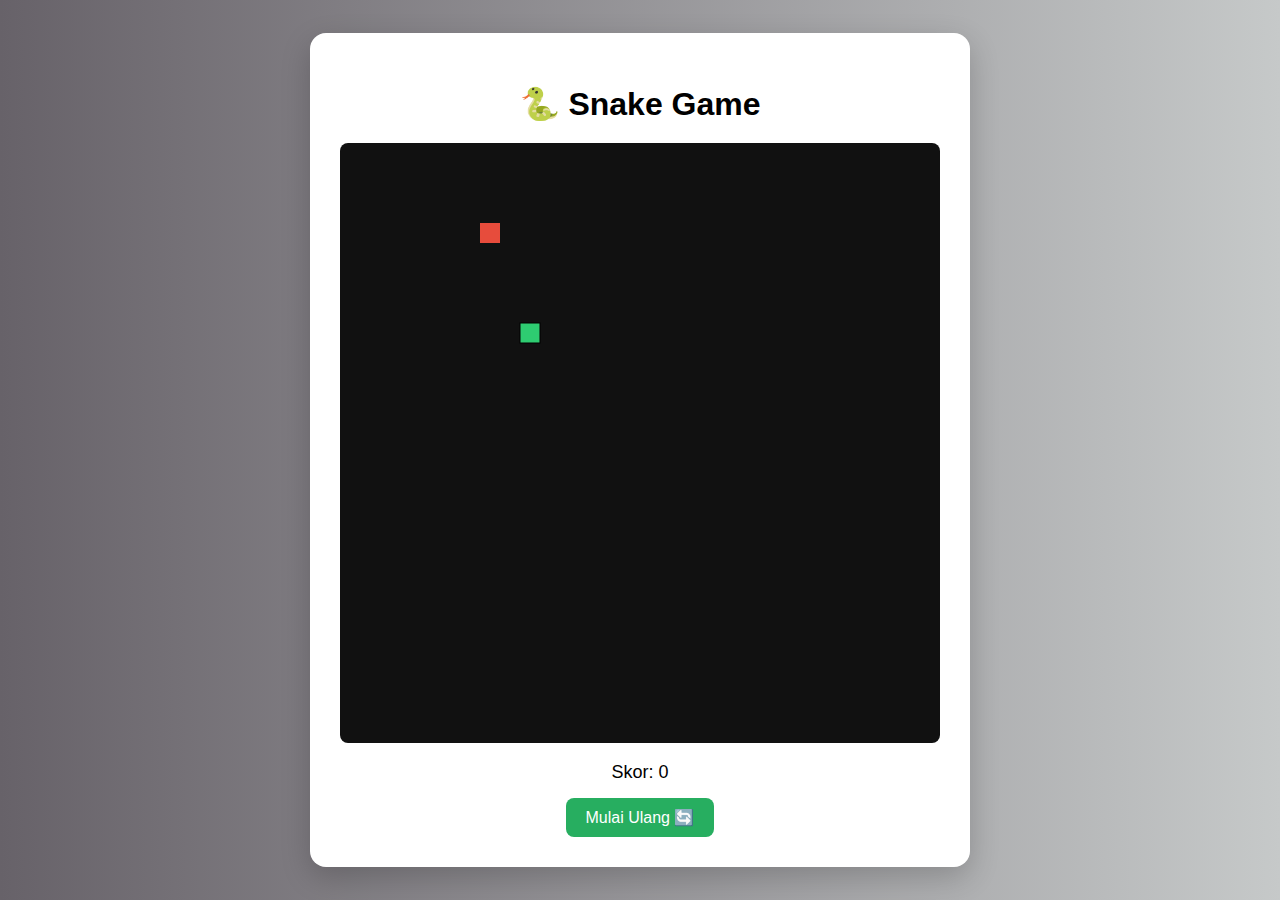
<file: snake-game/index.html>
<!DOCTYPE html>
<html lang="id">
<head>
  <meta charset="UTF-8">
  <meta name="viewport" content="width=device-width, initial-scale=1.0">
  <title>Game Ular (Snake)</title>
  <link rel="stylesheet" href="style.css">
</head>
<body>
  <div class="container">
    <h1>🐍 Snake Game</h1>
    <canvas id="gameCanvas" width="600" height="600"></canvas>
    <div class="score">Skor: <span id="score">0</span></div>
    <button onclick="startGame()">Mulai Ulang 🔄</button>
  </div>
  <script src="script.js" defer></script>
</body>
</html>
</file>
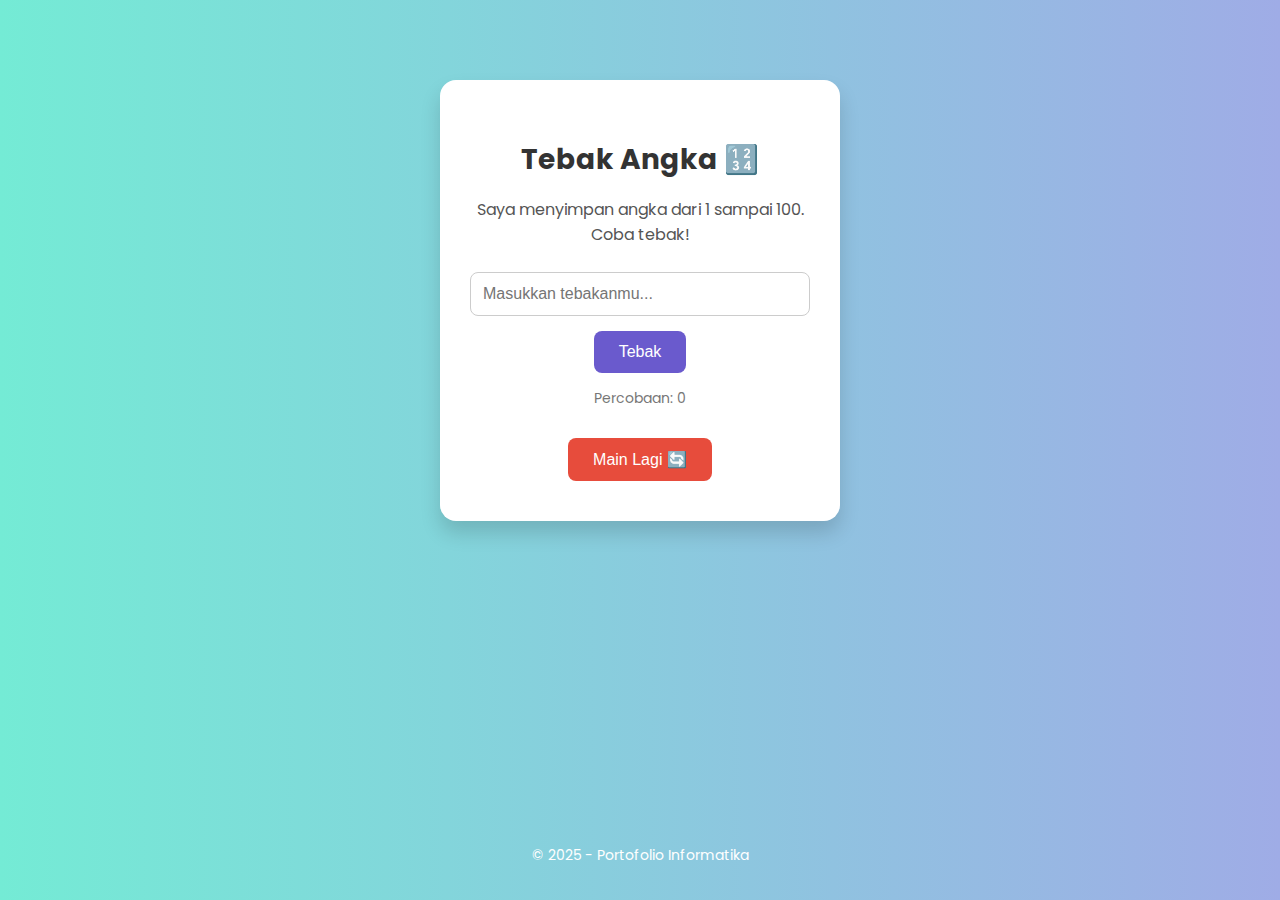
<file: tebak-game-angka/index.html>
<!DOCTYPE html>
<html lang="id">
<head>
  <meta charset="UTF-8">
  <meta name="viewport" content="width=device-width, initial-scale=1">
  <title>Game Tebak Angka</title>
  <link href="https://fonts.googleapis.com/css2?family=Poppins:wght@400;600&display=swap" rel="stylesheet">
  <link rel="stylesheet" href="style.css">
</head>
<body>
  <div class="game-container">
    <h1>Tebak Angka 🔢</h1>
    <p class="subtitle">Saya menyimpan angka dari 1 sampai 100.<br>Coba tebak!</p>

    <input type="number" id="guessInput" placeholder="Masukkan tebakanmu...">
    <button onclick="checkGuess()">Tebak</button>

    <p id="message"></p>
    <p id="attempts">Percobaan: 0</p>
    <button class="reset-btn" onclick="resetGame()">Main Lagi 🔄</button>
  </div>

  <footer>
    <p>© 2025 - Portofolio Informatika</p>
  </footer>

  <script src="script.js"></script>
</body>
</html>
</file>
<file: snake-game/style.css>
body {
  margin: 0;
  font-family: 'Segoe UI', sans-serif;
  background: linear-gradient(to right, #676269, #c6c9c9);
  display: flex;
  justify-content: center;
  align-items: center;
  height: 100vh;
}

.container {
  text-align: center;
  background-color: white;
  padding: 30px;
  border-radius: 16px;
  box-shadow: 0 10px 30px rgba(0, 0, 0, 0.2);
}

h1 {
  margin-bottom: 20px;
}

canvas {
  background-color: #111;
  border-radius: 8px;
}

.score {
  margin: 15px 0;
  font-size: 18px;
}

button {
  padding: 10px 20px;
  background-color: #27ae60;
  color: white;
  font-size: 16px;
  border: none;
  border-radius: 8px;
  cursor: pointer;
  transition: background 0.3s;
}

button:hover {
  background-color: #219150;
}
</file>
<file: tebak-game-angka/style.css>
* {
  box-sizing: border-box;
}

body {
  font-family: 'Poppins', sans-serif;
  background: linear-gradient(to right, #74ebd5, #9face6);
  margin: 0;
  padding: 0;
  display: flex;
  flex-direction: column;
  align-items: center;
  min-height: 100vh;
  color: #333;
}

.game-container {
  background-color: white;
  margin-top: 80px;
  padding: 40px 30px;
  border-radius: 16px;
  box-shadow: 0 12px 20px rgba(0, 0, 0, 0.15);
  text-align: center;
  width: 90%;
  max-width: 400px;
}

h1 {
  margin-bottom: 10px;
  font-size: 28px;
}

.subtitle {
  font-size: 16px;
  margin-bottom: 25px;
  color: #555;
}

input[type="number"] {
  width: 100%;
  padding: 12px;
  font-size: 16px;
  border-radius: 8px;
  border: 1px solid #ccc;
  margin-bottom: 15px;
}

button {
  padding: 12px 25px;
  font-size: 16px;
  border: none;
  background-color: #6a5acd;
  color: white;
  border-radius: 8px;
  cursor: pointer;
  transition: background-color 0.3s ease;
}

button:hover {
  background-color: #5b4ac6;
}

#message {
  margin: 15px 0;
  font-weight: 600;
  font-size: 16px;
}

#attempts {
  font-size: 14px;
  color: #777;
}

.reset-btn {
  margin-top: 15px;
  background-color: #e74c3c;
}

.reset-btn:hover {
  background-color: #c0392b;
}

footer {
  margin-top: auto;
  padding: 20px;
  font-size: 14px;
  color: #fff;
}
</file>
